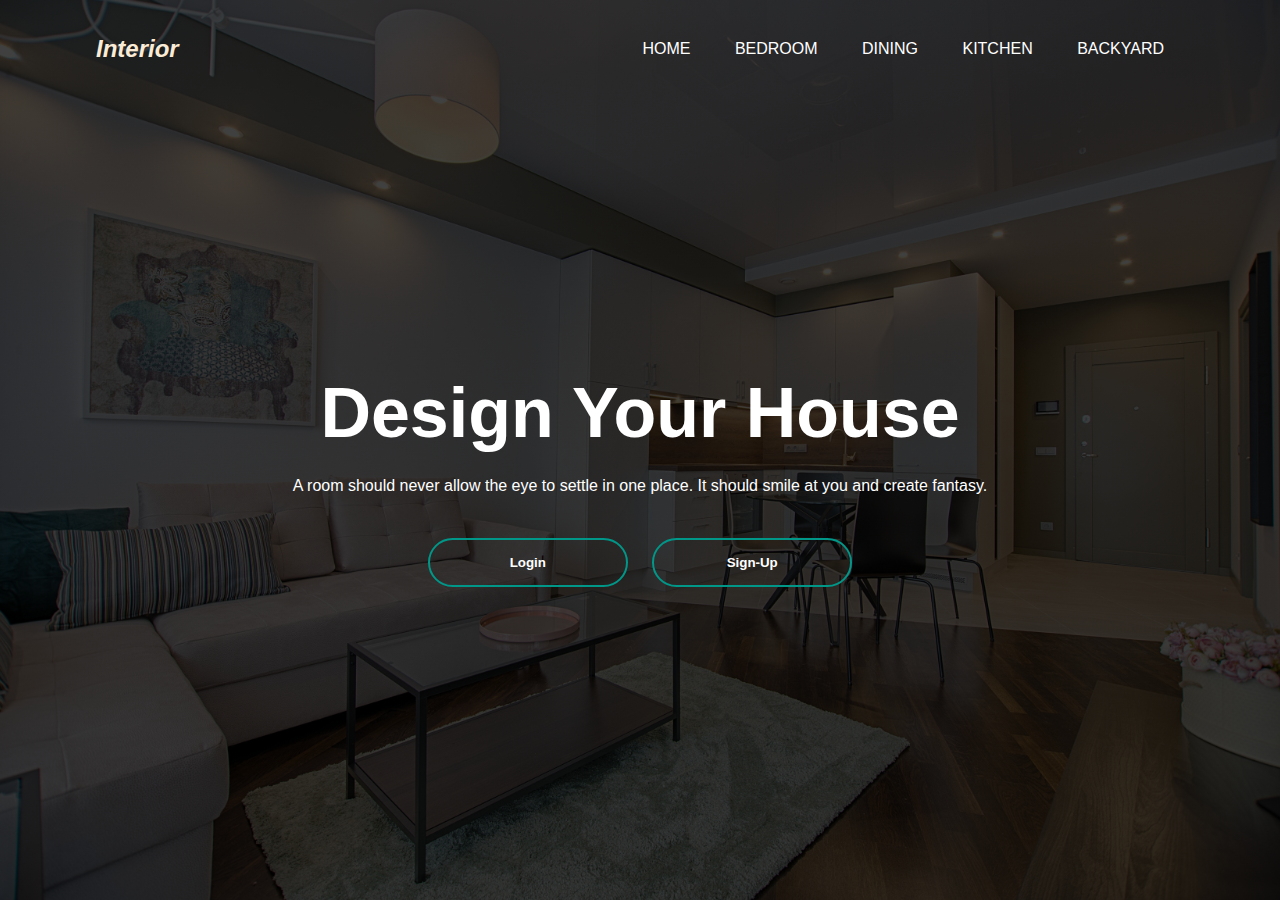
<file: Task1/index.html>
<!DOCTYPE html>
<html>
    <head>
        <meta charset="utf-8">
        <meta http-equiv="X-UA-Compatible" content="IE=edge">
        <title>Landing Page</title>
        <link rel="stylesheet" href="styles.css">
    </head>
    <body>
        <div class="banner">
            <div class="navbar">
                <h2><i>Interior</i></h2>
                <ul>
                    <li><a href="#">Home</a></li>
                    <li><a href="#">Bedroom</a></li>
                    <li><a href="#">Dining</a></li>
                    <li><a href="#">Kitchen</a></li>
                    <li><a href="#">Backyard</a></li>
                </ul>
            </div>
        
        <div class="content">
            <h1>Design Your House</h1>
            <p>A room should never allow the eye to settle in one place. It should smile at you and create fantasy.</p>
            <div>
                <button type="button">Login</button>
                <button type="button">Sign-Up</button>
            </div>
        </div>
    </div>
    </body>
</html>
</file>
<file: Task1/styles.css>
*{
 margin:0;
 padding:0;   
 font-family: sans-serif;
}
.banner{
    width: 100%;
    height: 100vh;
    background-image: linear-gradient(rgba(0,0,0,0.75),rgba(0,0,0,0.75)),url(bg.jpg);
    background-size: cover;
    background-position: center;
}
.navbar{
    width:85%;
    margin:auto;
    padding:35px 0;
    display:flex;
    align-items:center;
    justify-content: space-between;
}
h2{
    width:120px;
    cursor: pointer;
    color: antiquewhite;
}
.navbar ul li{
    list-style: none;
    display: inline-block;
    margin: 0 20px;
    position: relative;
}
.navbar ul li a{
    text-decoration: none;
    color: #fff;
    text-transform: uppercase;
}
.navbar ul li ::after{
    content:'';
    height:3px;
    width:0;
    background: #009688;
    position: absolute;
    left: 0;
    bottom: -10px;
    transition: 0.5s;
}
.navbar ul li:hover ::after{
    width: 100%;
}
.content{
    width: 100%;
    position: absolute;
    top:50%;
    transform: translateY(-50%);
    text-align: center;
    color: #fff;
}
.content h1{
    font-size: 70px;
    margin-top: 80px;
}
.content p{
    margin: 20px auto;
    font-weight: 100;
    line-height: 25px;
}
button{
    width: 200px;
    padding: 15px;
    text-align: center;
    margin: 20px 10px;
    border-radius:25px ;
    font-weight: bold;
    border:2px solid #009688;
    background:transparent;
    color:#fff;
    cursor:pointer;
    position: relative;
     overflow: hidden; 
}
 /* span{
    background: #009688 ;
    height: 100%;
    width: 100%;
    border-radius: 25px;
    left: 0;
    bottom: 0;
    z-index: -1;
    transition: 0.5s;
}
button:hover span{
    border: none;
} */
button:hover{
    border: none;
    background: #009688;
}
</file>
